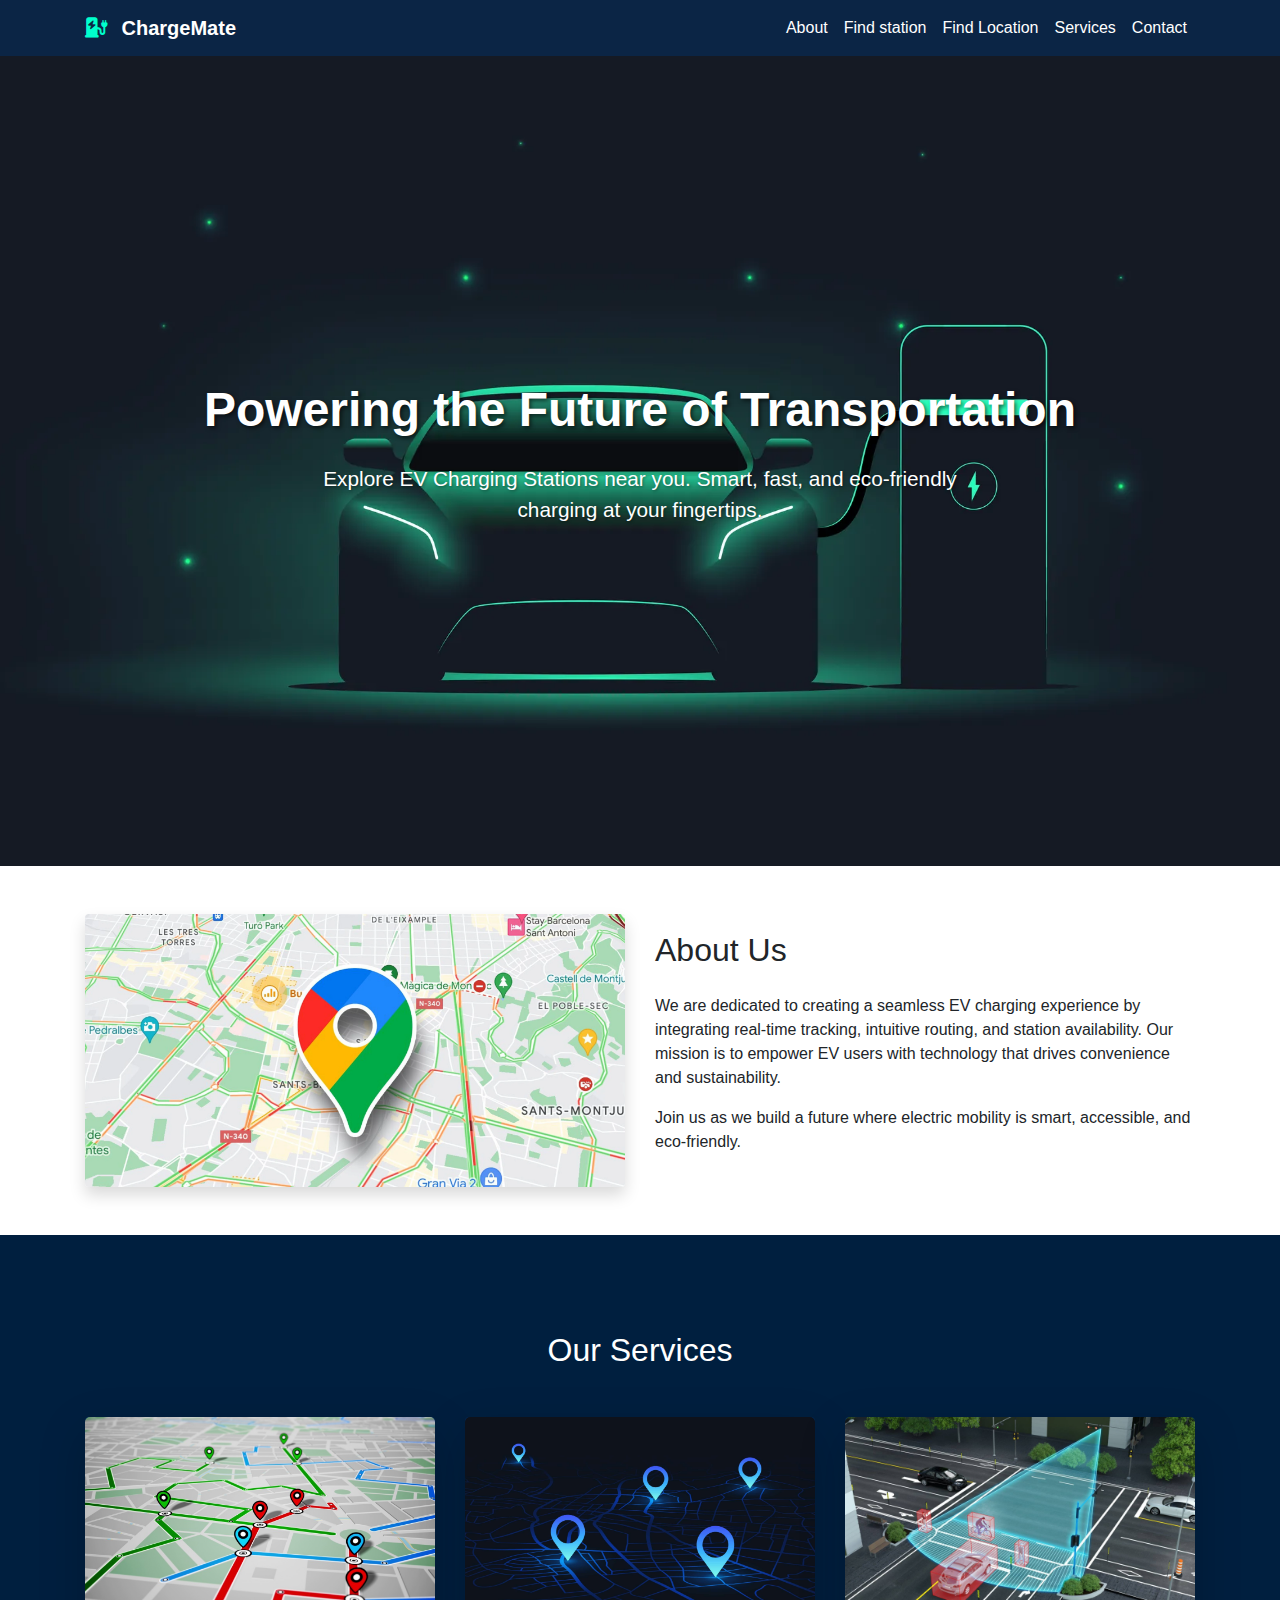
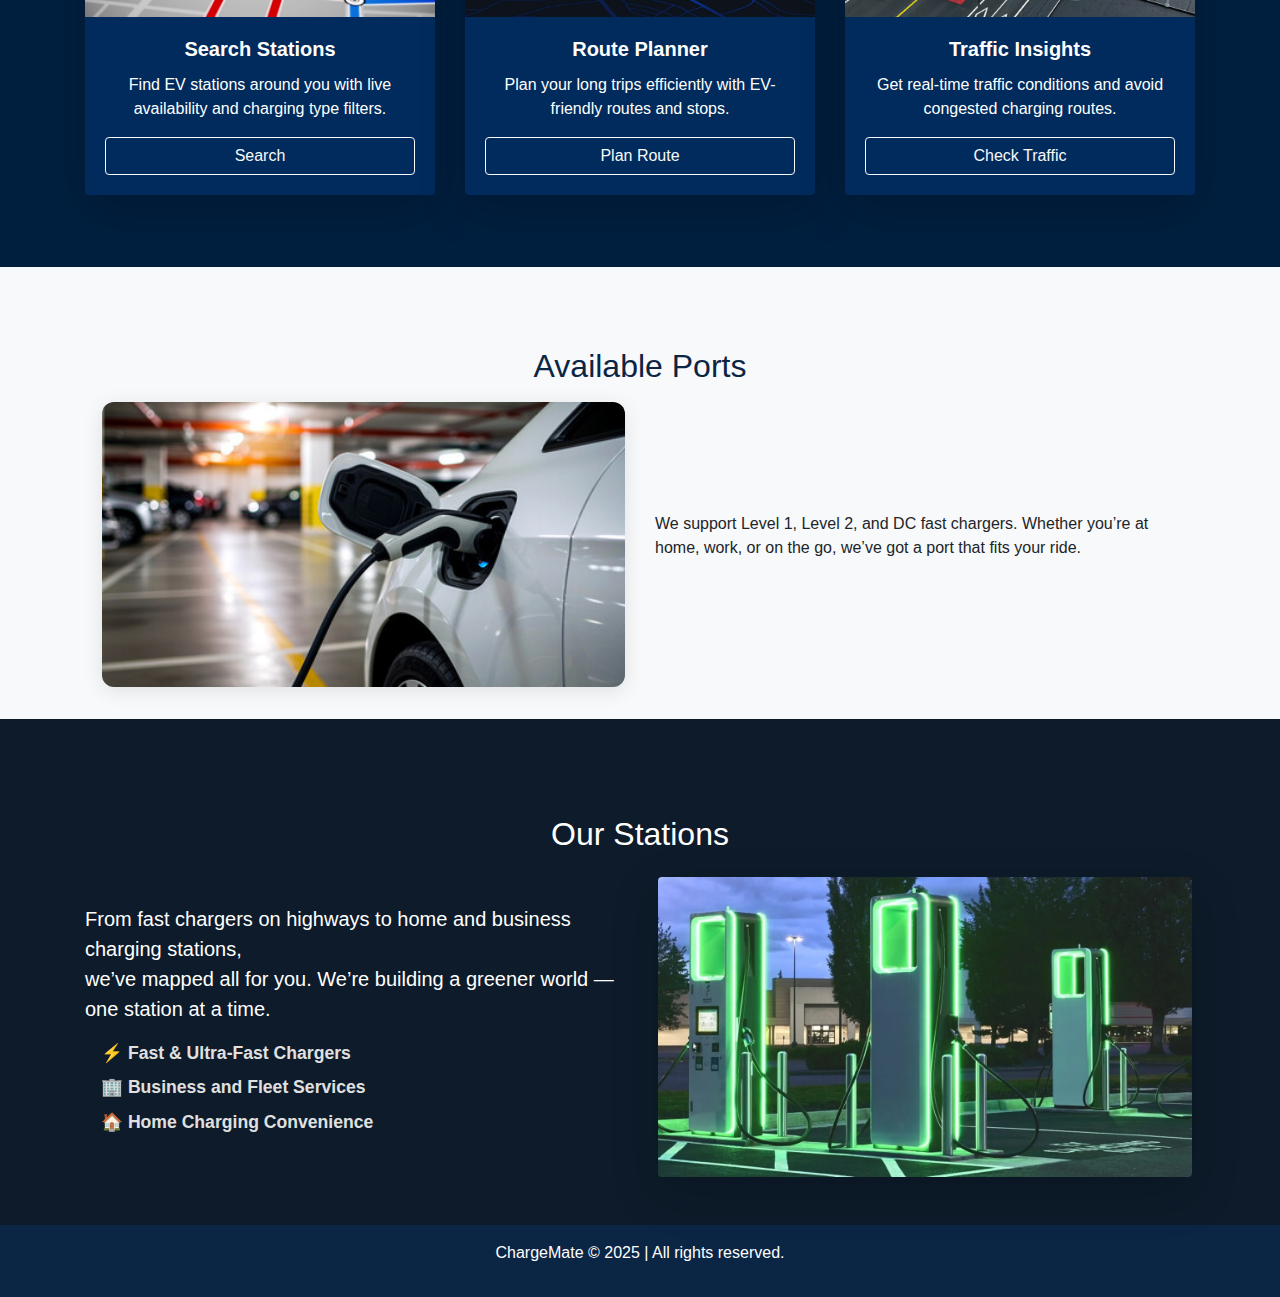
<file: index.html>
<!doctype html>
<html lang="en">
<head>
  <meta charset="utf-8">
  <meta name="viewport" content="width=device-width, initial-scale=1">
  <title>EV Charging Stations</title>
  <link rel="stylesheet" href="https://stackpath.bootstrapcdn.com/bootstrap/4.5.2/css/bootstrap.min.css">
  <link rel="stylesheet" href="https://cdnjs.cloudflare.com/ajax/libs/font-awesome/6.5.0/css/all.min.css">
  <link rel="stylesheet" href="index.css">
  <link rel="stylesheet" href="https://cdnjs.cloudflare.com/ajax/libs/font-awesome/6.4.0/css/all.min.css">

  <style>
    body {
      font-family: 'Segoe UI', sans-serif;
      background-color: #f8f9fa;
    }

    .navbar {
      background-color: #0b2545;
    }

    .navbar-brand,
    .navbar-nav .nav-link {
      color: #fff !important;
    }

    .hero-banner {
      background: url('images/banner.jpg') no-repeat center center/cover;
      height: 90vh;
      color: white;
      display: flex;
      align-items: center;
      justify-content: center;
      text-align: center;
      flex-direction: column;
    }

    .hero-banner h1 {
      font-size: 3rem;
      font-weight: bold;
      text-shadow: 2px 2px 4px rgba(0,0,0,0.6);
    }

    .hero-banner p {
      font-size: 1.3rem;
      max-width: 700px;
      margin-top: 1rem;
      text-shadow: 1px 1px 3px rgba(0,0,0,0.4);
    }

    .section-title {
      text-align: center;
      margin: 3rem 0 1rem;
      color: #0b2545;
    }

    .info-section {
      padding: 2rem;
    }

    .info-img {
      width: 100%;
      border-radius: 12px;
      box-shadow: 0 4px 20px rgba(0,0,0,0.1);
    }

    .card {
      border: none;
      transition: transform 0.3s ease;
    }

    .card:hover {
      transform: translateY(-5px);
    }

    footer {
      background: #0b2545;
      color: white;
      text-align: center;
      padding: 1rem 0;
    }

    @media (max-width: 768px) {
      .hero-banner h1 {
        font-size: 2rem;
      }
      .hero-banner p {
        font-size: 1rem;
        padding: 0 1rem;
      }
    }
  </style>
</head>
<body>

<!-- Navbar -->
<nav class="navbar navbar-expand-lg">
  <div class="container">
    <a class="navbar-brand" href="#" style="font-weight: bold;">
  <i class="fas fa-charging-station" style="color: #00ffcc; margin-right: 8px;"></i>
  ChargeMate
</a>

    <button class="navbar-toggler" type="button" data-toggle="collapse" data-target="#navbarNav">
      <span class="navbar-toggler-icon" style="color:white;">☰</span>
    </button>
    <div class="collapse navbar-collapse" id="navbarNav">
      <ul class="navbar-nav ml-auto">
        <li class="nav-item"><a class="nav-link" href="#about">About</a></li>
        <li class="nav-item"><a class="nav-link" href="ev_search.html">Find station</a></li>
        <li class="nav-item"><a class="nav-link" href="ev_routing.html">Find Location</a></li>
        <li class="nav-item"><a class="nav-link" href="#services">Services</a></li>
        <li class="nav-item"><a class="nav-link" href="contact.html">Contact</a></li>
      </ul>
    </div>
  </div>
</nav>

<!-- Hero Banner -->
<header class="hero-banner">
  <h1>Powering the Future of Transportation</h1>
  
  <p>Explore EV Charging Stations near you. Smart, fast, and eco-friendly charging at your fingertips.</p>
</header>

<section class="about-us-section py-5 text-dark-blue bg-white">
  <div class="container">
    <div class="row align-items-center">
      <div class="col-md-6 mb-4 mb-md-0">
        <img src="images/about.jpg" alt="About EV" class="img-fluid rounded shadow">
      </div>
      <div class="col-md-6">
        <h2 class="mb-4">About Us</h2>
        <p>
          We are dedicated to creating a seamless EV charging experience by integrating real-time tracking, intuitive routing, and station availability.
          Our mission is to empower EV users with technology that drives convenience and sustainability.
        </p>
        <p>
          Join us as we build a future where electric mobility is smart, accessible, and eco-friendly.
        </p>
      </div>
    </div>
  </div>
</section>

<!-- Services Section -->
<section id="services" class="py-5 bg-dark-blue text-white">
  <div class="container">
    <h2 class="section-title text-center mb-5 text-white">Our Services</h2>
    <div class="row">
      <div class="col-md-4 mb-4">
        <div class="card service-card h-100 shadow-lg">
          <img src="images/s2.jpg" class="card-img-top" alt="Search Stations">
          <div class="card-body text-center">
            <h5 class="card-title">Search Stations</h5>
            <p class="card-text">Find EV stations around you with live availability and charging type filters.</p>
            <a href="ev_search.html" class="btn btn-outline-light w-100">Search</a>
          </div>
        </div>
      </div>
      <div class="col-md-4 mb-4">
        <div class="card service-card h-100 shadow-lg">
          <img src="images/s1.jpeg" class="card-img-top" alt="Route Planner">
          <div class="card-body text-center">
            <h5 class="card-title">Route Planner</h5>
            <p class="card-text">Plan your long trips efficiently with EV-friendly routes and stops.</p>
            <a href="ev_routing.html" class="btn btn-outline-light w-100">Plan Route</a>
          </div>
        </div>
      </div>
      <div class="col-md-4 mb-4">
        <div class="card service-card h-100 shadow-lg">
          <img src="images/s3.jpg" class="card-img-top" alt="Traffic Insights">
          <div class="card-body text-center">
            <h5 class="card-title">Traffic Insights</h5>
            <p class="card-text">Get real-time traffic conditions and avoid congested charging routes.</p>
            <a href="traffic.html" class="btn btn-outline-light w-100">Check Traffic</a>
          </div>
        </div>
      </div>
    </div>
  </div>
</section>
<!-- Ports Section -->
<section id="ports" class="info-section container">
  <h2 class="section-title">Available Ports</h2>
  <div class="row align-items-center">
    <div class="col-md-6">
      <img src="images/port.jpg" class="info-img" alt="Ports">
    </div>
    <div class="col-md-6">
      <p>We support Level 1, Level 2, and DC fast chargers. Whether you’re at home, work, or on the go, we’ve got a port that fits your ride.</p>
    </div>
  </div>
</section>
<!-- Stations Section -->
<section id="stations" class="py-5 text-white" style="background-color: #0d1b2a;">
  <div class="container">
    <h2 class="section-title text-center mb-4" style="color: white;">Our Stations</h2>

    <div class="row align-items-center">
      <div class="col-md-6 mb-4 mb-md-0">
        <p class="lead">
          From fast chargers on highways to home and business charging stations,<br>
          we’ve mapped all for you. We’re building a greener world — one station at a time.
        </p>
        <ul class="list-unstyled pl-3">
          <li class="mb-2">⚡ <strong>Fast & Ultra-Fast Chargers</strong></li>
          <li class="mb-2">🏢 <strong>Business and Fleet Services</strong></li>
          <li>🏠 <strong>Home Charging Convenience</strong></li>
        </ul>
      </div>
      <div class="col-md-6 text-center">
        <img src="images/station.jpg" alt="Stations" class="img-fluid rounded shadow-lg" style="max-height: 300px;">
      </div>
    </div>
  </div>
</section>

<!-- Footer -->
<footer id="footer">
  <p>ChargeMate &copy; 2025 | All rights reserved.</p>
</footer>

<script src="https://code.jquery.com/jquery-3.5.1.slim.min.js"></script>
<script src="https://cdn.jsdelivr.net/npm/bootstrap@4.5.2/dist/js/bootstrap.bundle.min.js"></script>
</body>
</html>
</file>
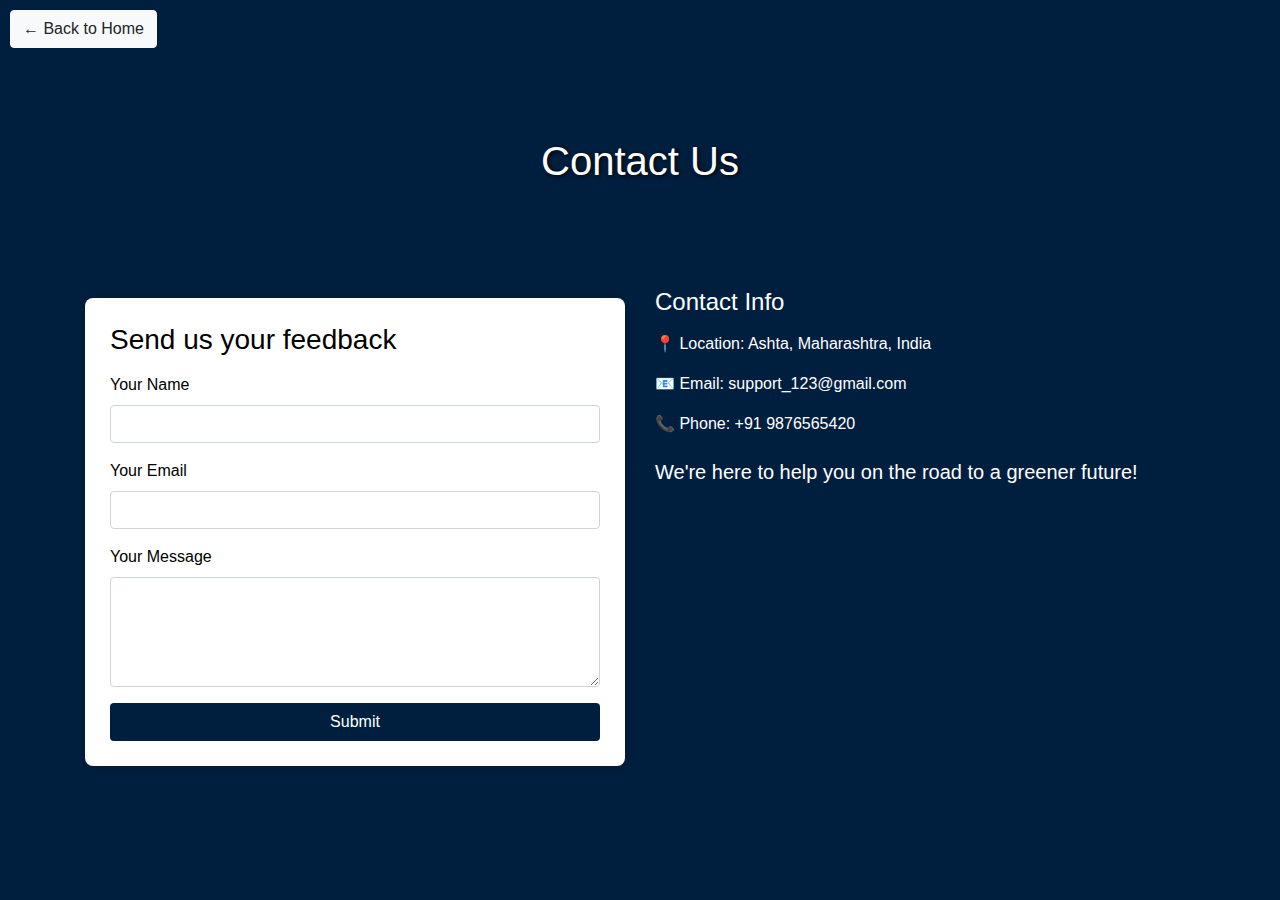
<file: contact.html>
<!DOCTYPE html>
<html lang="en">
<head>
  <meta charset="UTF-8" />
  <meta name="viewport" content="width=device-width, initial-scale=1.0" />
  <title>Contact Us - EV Finder</title>
  <link href="https://cdn.jsdelivr.net/npm/bootstrap@4.6.2/dist/css/bootstrap.min.css" rel="stylesheet" />
  <style>
    body {
      background-color: #001f3f;
      color: white;
      font-family: 'Segoe UI', Tahoma, Geneva, Verdana, sans-serif;
    }
    .contact-header {
      background: url('https://images.unsplash.com/photo-1624111039330-e0fc9bdb5d35?auto=format&fit=crop&w=1400&q=80') center/cover no-repeat;
      height: 220px;
      display: flex;
      justify-content: center;
      align-items: center;
      color: white;
      text-shadow: 1px 1px 5px #000;
      margin-bottom: 10px;
    }
    .contact-form {
      background-color: #fff;
      color: #000;
      padding: 25px;
      border-radius: 8px;
      box-shadow: 0 0 15px rgba(0, 0, 0, 0.2);
      margin-top: 10px;
    }
    .btn-ev {
      background-color: #001f3f;
      color: white;
    }
    .btn-ev:hover {
      background-color: #004080;
    }
    h1, h3, h4, h5 {
      margin-bottom: 15px;
    }
  </style>
</head>
<body>

  <!-- Back Button -->
  <div style="background-color: #001f3f; padding: 10px;">
    <a href="index.html" class="btn btn-light">← Back to Home</a>
  </div>

  <!-- Header Banner -->
  <div class="contact-header">
    <h1>Contact Us</h1>
  </div>

  <!-- Main Content -->
  <div class="container my-1">
    <div class="row">
      <div class="col-md-6">
        <div class="contact-form">
          <h3 class="mb-3">Send us your feedback</h3>
          <form action="https://formspree.io/f/xjkowanr" method="POST">
  <div class="form-group">
    <label for="name">Your Name</label>
    <input type="text" id="name" name="name" class="form-control" required />
  </div>
  <div class="form-group">
    <label for="email">Your Email</label>
    <input type="email" id="email" name="email" class="form-control" required />
  </div>
  <div class="form-group">
    <label for="message">Your Message</label>
    <textarea id="message" name="message" rows="4" class="form-control" required></textarea>
  </div>
  <button type="submit" class="btn btn-ev btn-block">Submit</button>
</form>

        </div>
      </div>
      <div class="col-md-6 mt-3 mt-md-0">
        <h4>Contact Info</h4>
        <p>📍 Location: Ashta, Maharashtra, India</p>
        <p>📧 Email: support_123@gmail.com</p>
        <p>📞 Phone: +91 9876565420</p>
        <h5 class="mt-4">We're here to help you on the road to a greener future!</h5>
      </div>
    </div>
  </div>

</body>
</html>
</file>
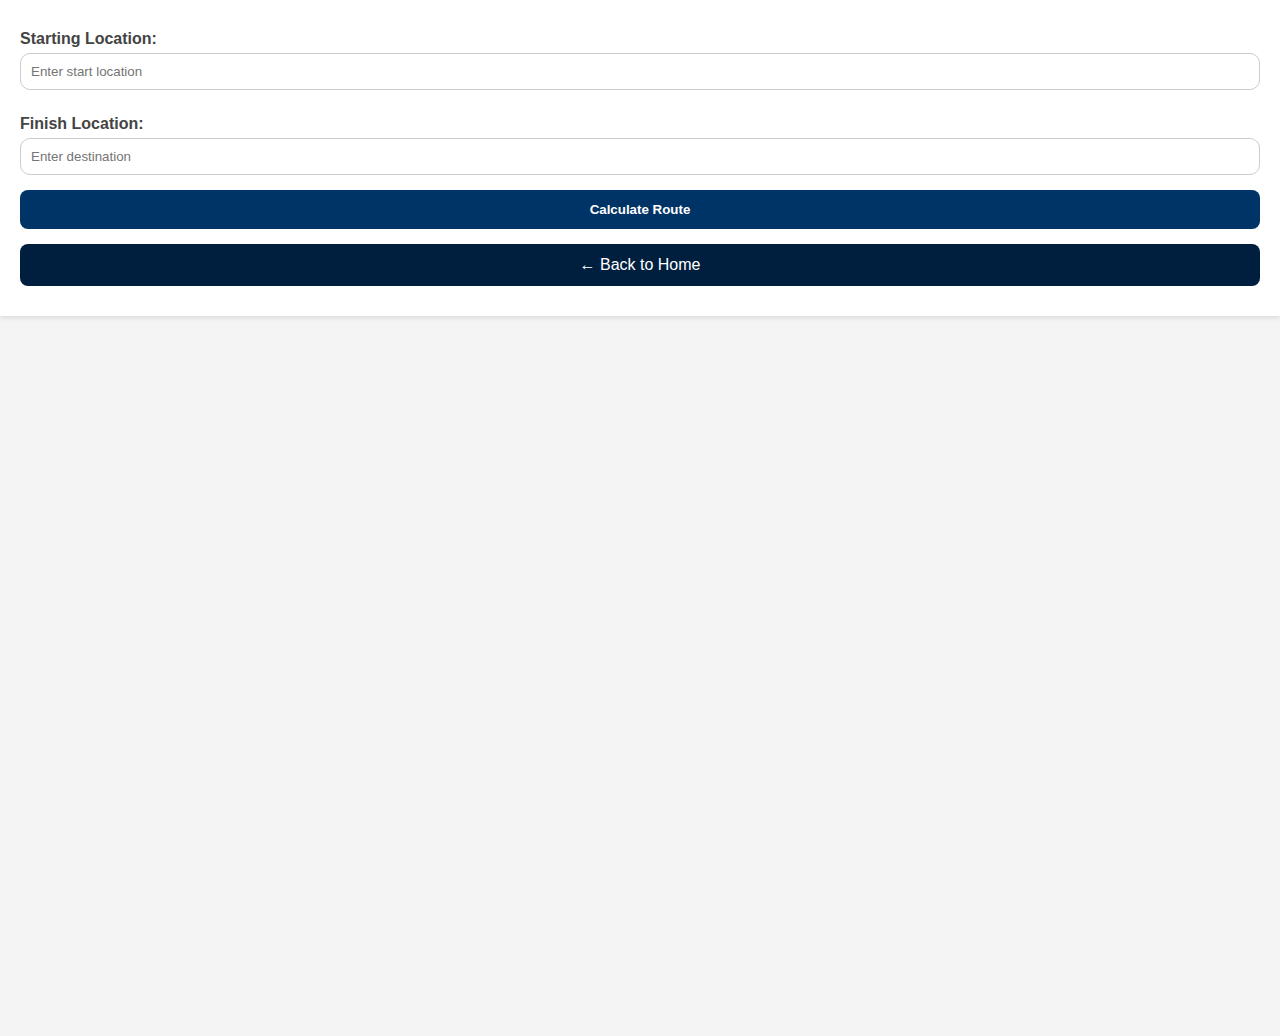
<file: ev_routing.html>
<!DOCTYPE html>
<html lang="en">

<head>
  <meta charset="UTF-8">
  <title>EV Routing</title>
  <meta name="viewport" content="width=device-width, initial-scale=1">

  <!-- TomTom SDK -->
  <link rel="stylesheet" href="https://api.tomtom.com/maps-sdk-for-web/cdn/5.x/5.36.1/maps/maps.css">
  <script src="https://api.tomtom.com/maps-sdk-for-web/cdn/5.x/5.36.1/maps/maps-web.min.js"></script>
  <script src="https://api.tomtom.com/maps-sdk-for-web/cdn/5.x/5.36.1/services/services-web.min.js"></script>
  <script src="chargingAvailability.js"></script>
  <script src="calculateLongDistanceEVRoute.js"></script>
  <script src="ev_model.js"></script>

  <style>
    * {
      box-sizing: border-box;
    }

    body, html {
      margin: 0;
      padding: 0;
      font-family: 'Segoe UI', Tahoma, Geneva, Verdana, sans-serif;
      height: 100%;
      background-color: #f4f4f4;
    }

    .form-section {
      width: 100%;
      padding: 20px;
      background-color: white;
      box-shadow: 0 2px 5px rgba(0, 0, 0, 0.1);
    }

    .loc {
      font-weight: bold;
      display: block;
      margin-top: 10px;
      color: #444;
    }

    input.text {
      width: 100%;
      padding: 10px;
      margin-top: 5px;
      margin-bottom: 15px;
      border-radius: 10px;
      border: 1px solid #ccc;
    }

    .btn {
      background-color: #003366;
      color: white;
      width: 100%;
      padding: 12px;
      border-radius: 8px;
      font-weight: bold;
      border: none;
      cursor: pointer;
      margin-bottom: 15px;
    }

    .btn:hover {
      background-color: #00509e;
    }

    #summary {
      margin-top: 10px;
    }

    #map {
      width: 100%;
      height: 80vh;
    }

    a.btn-back {
      background-color: #001f3f;
      display: block;
      text-align: center;
      text-decoration: none;
      color: white;
      padding: 12px;
      border-radius: 8px;
    }

    a.btn-back:hover {
      background-color: #004080;
    }
  </style>
</head>

<body>

  <div class="form-section">
    <label class="loc">Starting Location:</label>
    <input id="start" class="text" type="text" placeholder="Enter start location" />

    <label class="loc">Finish Location:</label>
    <input id="finish" class="text" type="text" placeholder="Enter destination" />

    <button class="btn" onclick="findStart()">Calculate Route</button>
    <a href="index.html" class="btn-back">← Back to Home</a>

    <div id="summary"></div>
  </div>

  <div id="map"></div>

  <script src="ev_routing.js"></script>
</body>

</html>
</file>
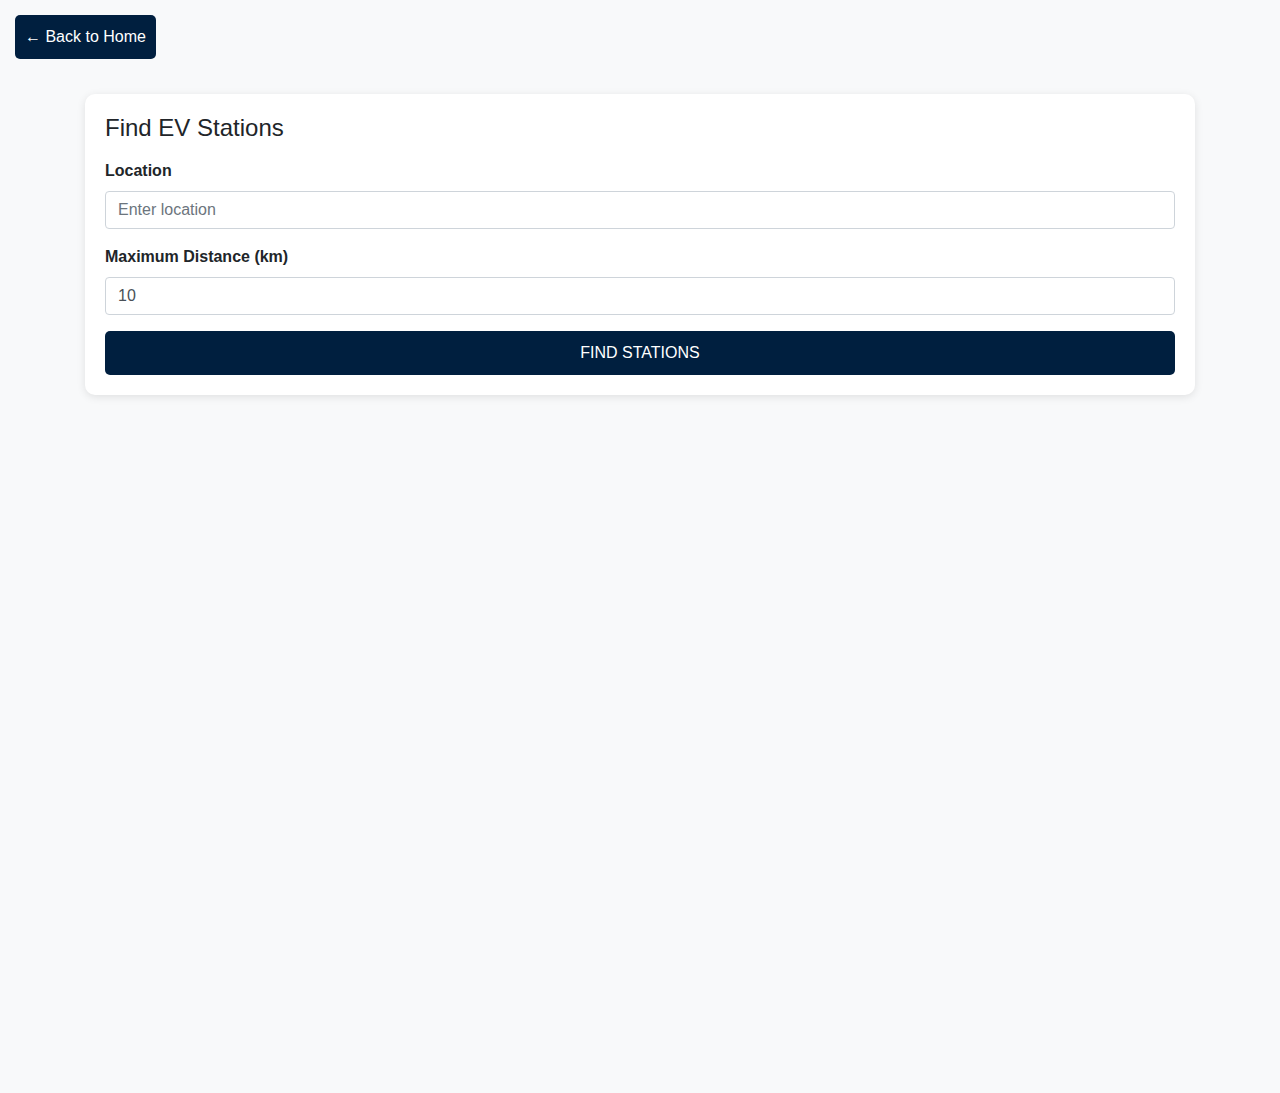
<file: ev_search.html>
<!DOCTYPE html>
<html lang="en">

<head>
  <meta http-equiv="X-UA-Compatible" content="IE=Edge" />
  <meta charset="UTF-8" />
  <title>EV Search</title>
  <meta name="viewport" content="width=device-width, initial-scale=1" />

  <!-- TomTom SDK CSS -->
  <link rel="stylesheet" href="https://api.tomtom.com/maps-sdk-for-web/cdn/5.x/5.36.1/maps/maps.css">
  <!-- Bootstrap CSS -->
  <link rel="stylesheet" href="https://cdn.jsdelivr.net/npm/bootstrap@4.6.2/dist/css/bootstrap.min.css">

  <style>
    body {
      margin: 0;
      font-family: 'Segoe UI', Tahoma, Geneva, Verdana, sans-serif;
      background-color: #f8f9fa;
    }

    #map {
      width: 100%;
      height: 70vh;
    }

    .controls-box {
      background-color: #ffffff;
      padding: 20px;
      border-radius: 10px;
      margin: 20px 0;
      box-shadow: 0 2px 8px rgba(0, 0, 0, 0.1);
    }

    .btn-ev {
      background-color: #001f3f;
      color: white;
      border: none;
      border-radius: 5px;
      padding: 10px;
      width: 100%;
      text-transform: uppercase;
    }

    .btn-ev:hover {
      background-color: #004080;
    }

    label {
      font-weight: 600;
    }

    .back-btn {
      background-color: #001f3f;
      color: white;
      padding: 10px;
      display: inline-block;
      margin: 15px;
      border-radius: 5px;
      text-decoration: none;
    }
  </style>

  <!-- TomTom JS -->
  <script src="https://api.tomtom.com/maps-sdk-for-web/cdn/5.x/5.36.1/maps/maps-web.min.js"></script>
  <script src="https://api.tomtom.com/maps-sdk-for-web/cdn/5.x/5.36.1/services/services-web.min.js"></script>
  <script src="chargingAvailability.js"></script>
</head>

<body>

  <!-- Back Button -->
  <a href="index.html" class="back-btn">← Back to Home</a>

  <div class="container">
    <!-- Search Controls -->
    <div class="controls-box">
      <h4 class="mb-3">Find EV Stations</h4>
      <div class="form-group">
        <label for="location">Location</label>
        <input type="text" id="location" class="form-control" placeholder="Enter location">
      </div>
      <div class="form-group">
        <label for="distance">Maximum Distance (km)</label>
        <input type="number" id="distance" class="form-control" value="10">
      </div>
      <button class="btn btn-ev" onclick="findLocation()">Find Stations</button>
    </div>

    <!-- Map -->
    <div id="map" class="map mb-5"></div>
  </div>

  <script src="ev_search.js"></script>
</body>

</html>
</file>
<file: index.css>
.about-us-section {
  background-color: #001f3f;
}

.services-section .service-card i {
  transition: transform 0.3s ease;
}

.services-section .service-card:hover i {
  transform: scale(1.2);
}
.bg-dark-blue {
  background-color: #001f3f;
}

.service-card {
  background-color: #002b5c;
  border: none;
  transition: transform 0.3s ease, box-shadow 0.3s ease;
  color: #fff;
}

.service-card:hover {
  transform: translateY(-8px);
  box-shadow: 0 0 20px rgba(0, 128, 255, 0.3);
}

.service-card .card-title {
  font-weight: bold;
}

.service-card img {
  height: 200px;
  object-fit: cover;
  border-radius: 5px 5px 0 0;
}
#stations ul li {
  font-size: 1.1rem;
  color: #e0e0e0;
}

#stations img {
  transition: transform 0.3s ease;
}

#stations img:hover {
  transform: scale(1.05);
}
</file>
